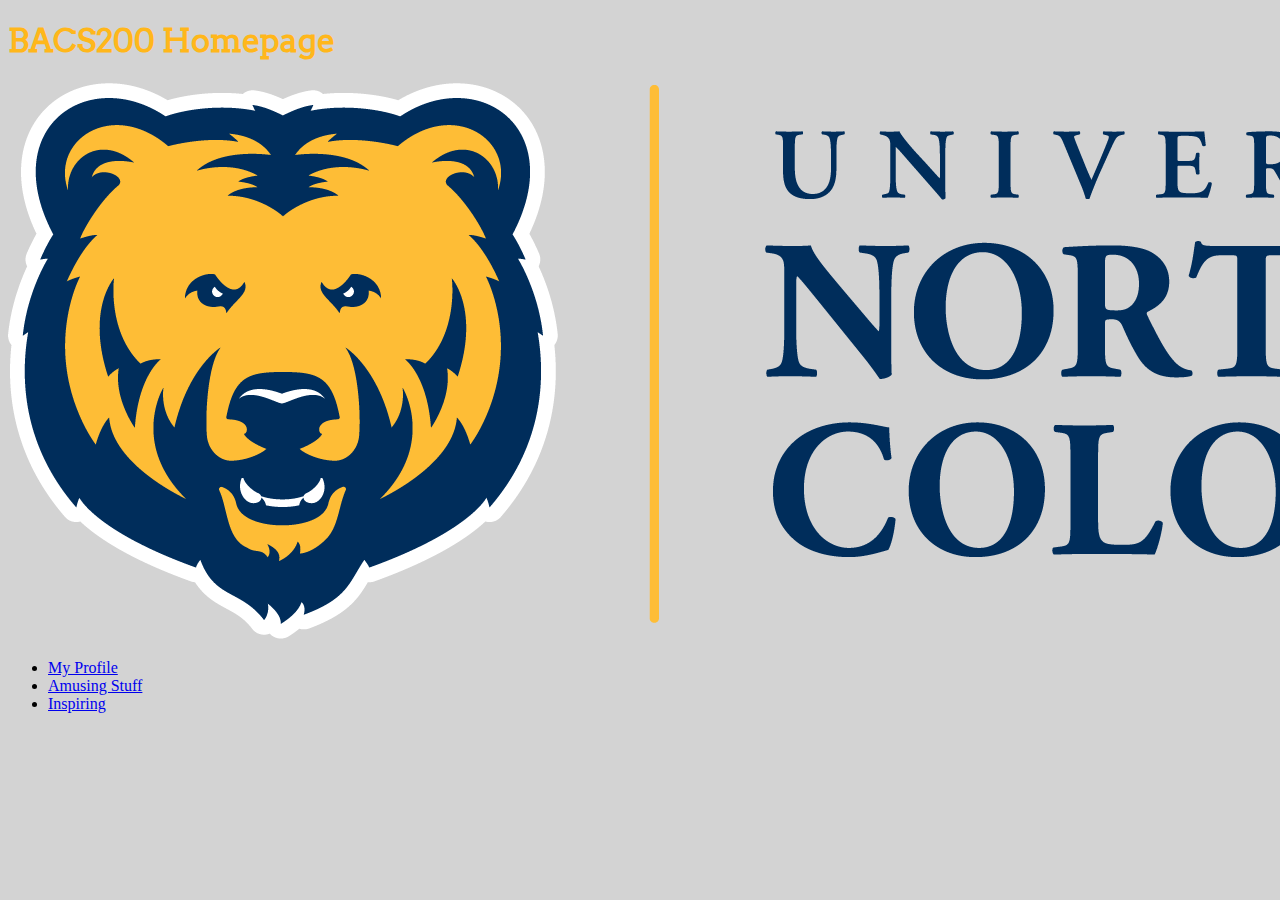
<file: index.html>
<!DOCTYPE html>
<html lang="en">
  <head>
    <title>BACS200</title>  
    <meta charset="UTF-8">
    <link rel="stylesheet" href="css/main.css">
  </head>
  <body>
    <h1>BACS200 Homepage</h1>
    <img src="images/unclogo.png" alt="UNC Logo">
    <ul>
      <li><a href="profile.html">My Profile</a></li>
      <li><a href="amuse.html">Amusing Stuff</a></li>
      <li><a href="inspire.html">Inspiring</a></li>
    </ul>
  </body>
</html>
</file>
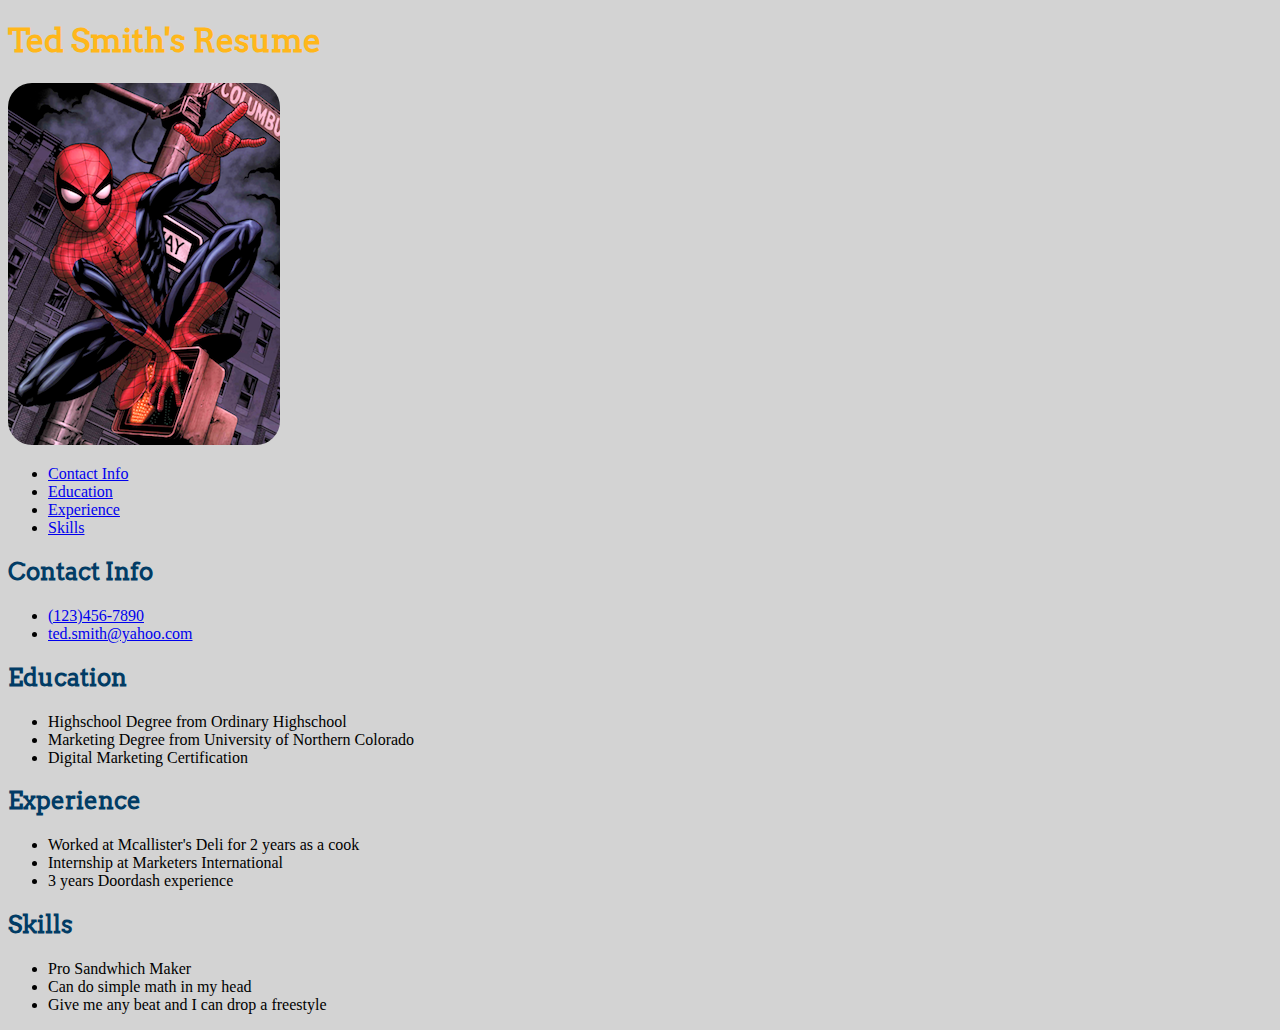
<file: resume/index.html>
<!DOCTYPE html>
<html lang="en">
  <head>
    <title>Resume</title>  
    <meta charset="UTF-8">
    <link rel="stylesheet" href="css/style.css">
  </head>
  <body>
    <h1>Ted Smith's Resume</h1>
    <img src="images/spiderman.png" alt="Pic of Ted Smith">
      <nav>
        <ul>
          <li><a href="#contact">Contact Info</a></li>
          <li><a href="#edu">Education</a></li>
          <li><a href="#exp">Experience</a></li>
          <li><a href="#skill">Skills</a></li>
        </ul>
      </nav>
    <section id="contact">
    <h2>Contact Info</h2>
      <ul>
        <li><a href="tel:1234567890">(123)456-7890</a></li>
        <li><a href="mailto:ted.smith@yahoo.com">ted.smith@yahoo.com</a></li>
      </ul>
    </section>
    <section id="edu">
    <h2>Education</h2>
      <ul>
        <li>Highschool Degree from Ordinary Highschool</li>
        <li>Marketing Degree from University of Northern Colorado</li>
        <li>Digital Marketing Certification</li>
      </ul>
      </section>
      <section id="exp">
    <h2>Experience</h2>
      <ul>
        <li>Worked at Mcallister's Deli for 2 years as a cook</li>
        <li>Internship at Marketers International</li>
        <li>3 years Doordash experience</li>
      </ul>
      </section>
      <section id="skill">
    <h2>Skills</h2>
      <ul>
        <li>Pro Sandwhich Maker</li>
        <li>Can do simple math in my head</li>
        <li>Give me any beat and I can drop a freestyle</li>
      </ul>
    </section>
  </body>
</html>
</file>
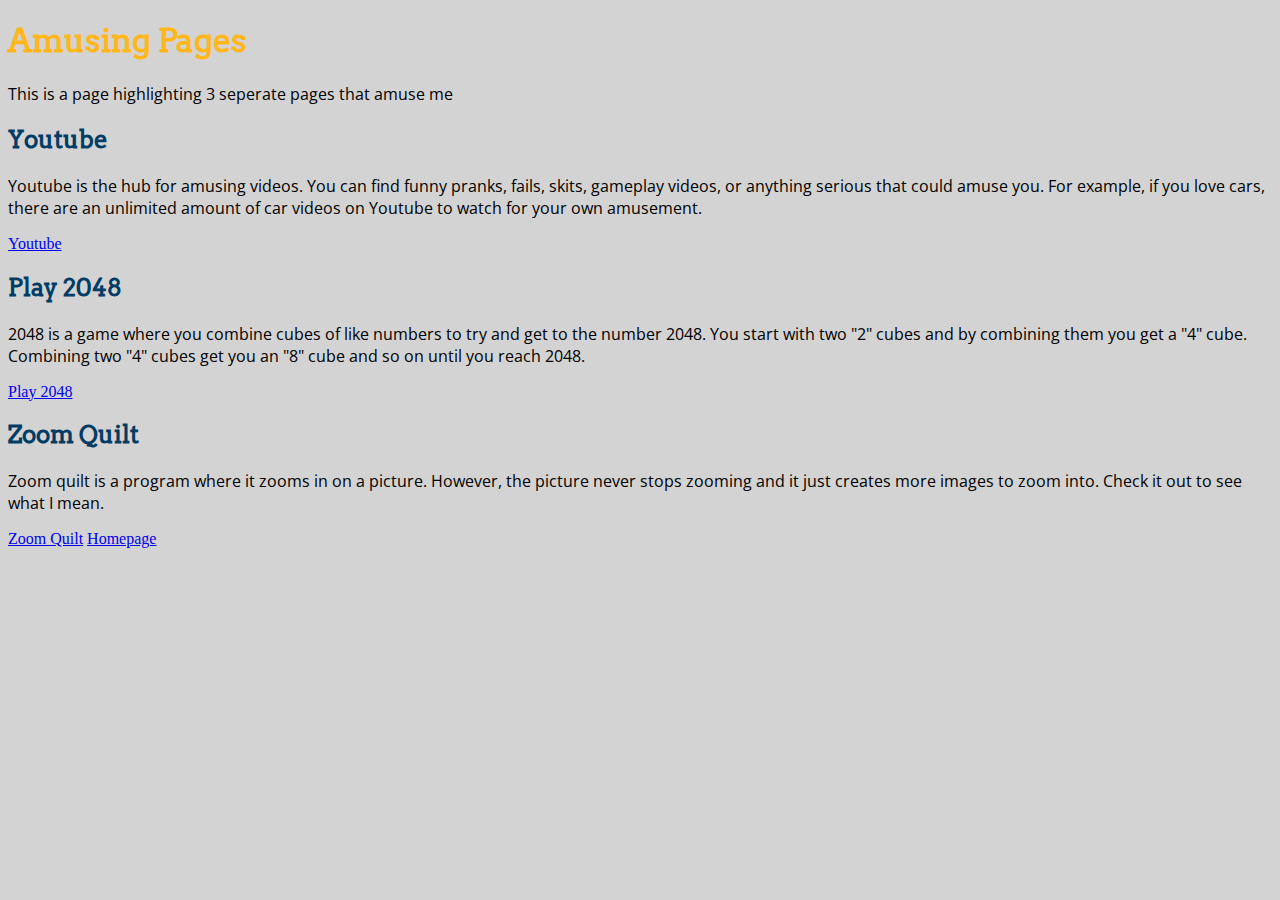
<file: amuse.html>
<!DOCTYPE html>
<html lang="en">
  <head>
    <title>Amuse</title>  
    <meta charset="UTF-8">
    <link rel="stylesheet" href="css/main.css">
  </head>
  <body>
    <h1>Amusing Pages</h1>
	<p>This is a page highlighting 3 seperate pages that amuse me</p>
    <h2>Youtube</h2>
    	<p>Youtube is the hub for amusing videos. You can find funny pranks, fails, skits, gameplay videos, or anything serious that could amuse you. For example, if you love cars, there are an unlimited amount of car videos on Youtube to watch for your own amusement.</p>
	   <a href="https://www.youtube.com/">Youtube</a>
    <h2>Play 2048</h2>
	<p>2048 is a game where you combine cubes of like numbers to try and get to the number 2048. You start with two "2" cubes and by combining them you get a "4" cube. Combining two "4" cubes get you an "8" cube and so on until you reach 2048.</p>
	   <a href="https://play2048.co/">Play 2048</a>
    <h2>Zoom Quilt</h2>
	<p>Zoom quilt is a program where it zooms in on a picture. However, the picture never stops zooming and it just creates more images to zoom into. Check it out to see what I mean.</p>
	   <a href="https://zoomquilt.org/">Zoom Quilt</a>
     <a href="https://tayl1505.github.io/index.html">Homepage</a>
  </body>
</html>
</file>
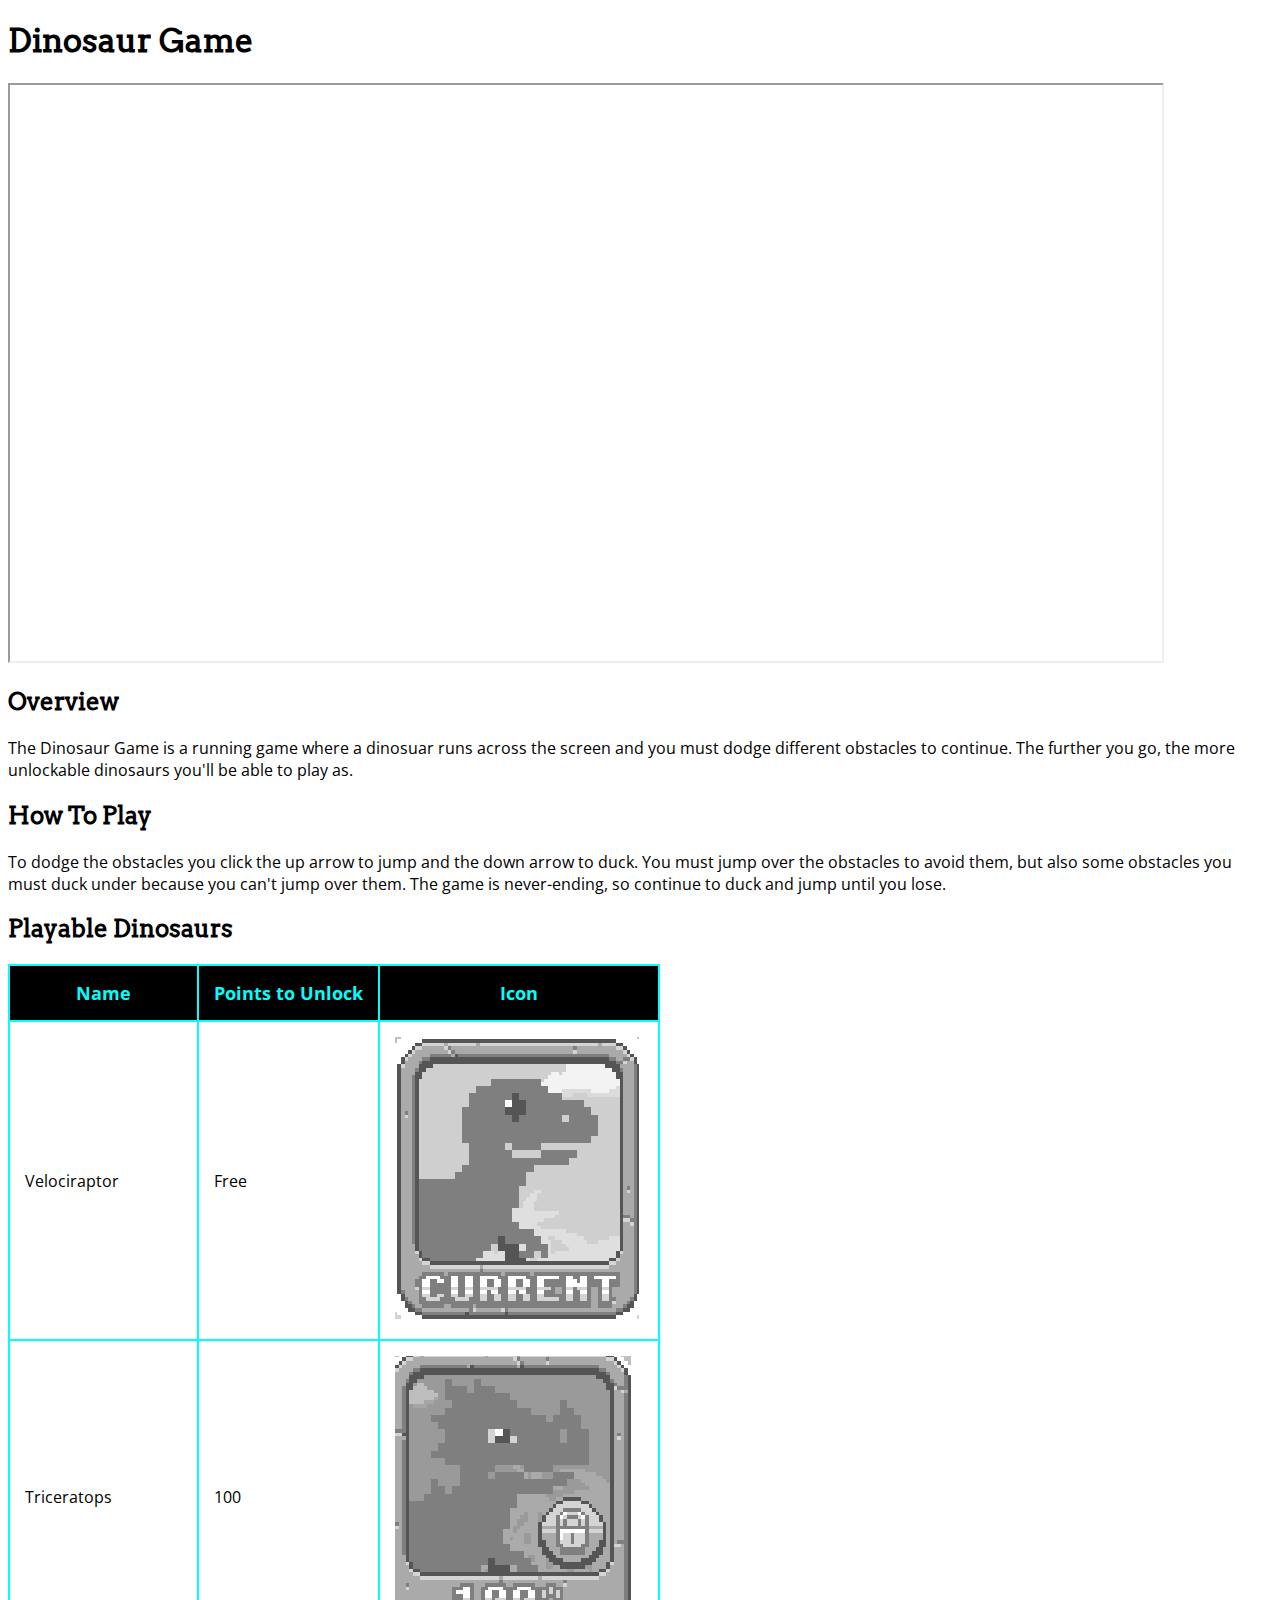
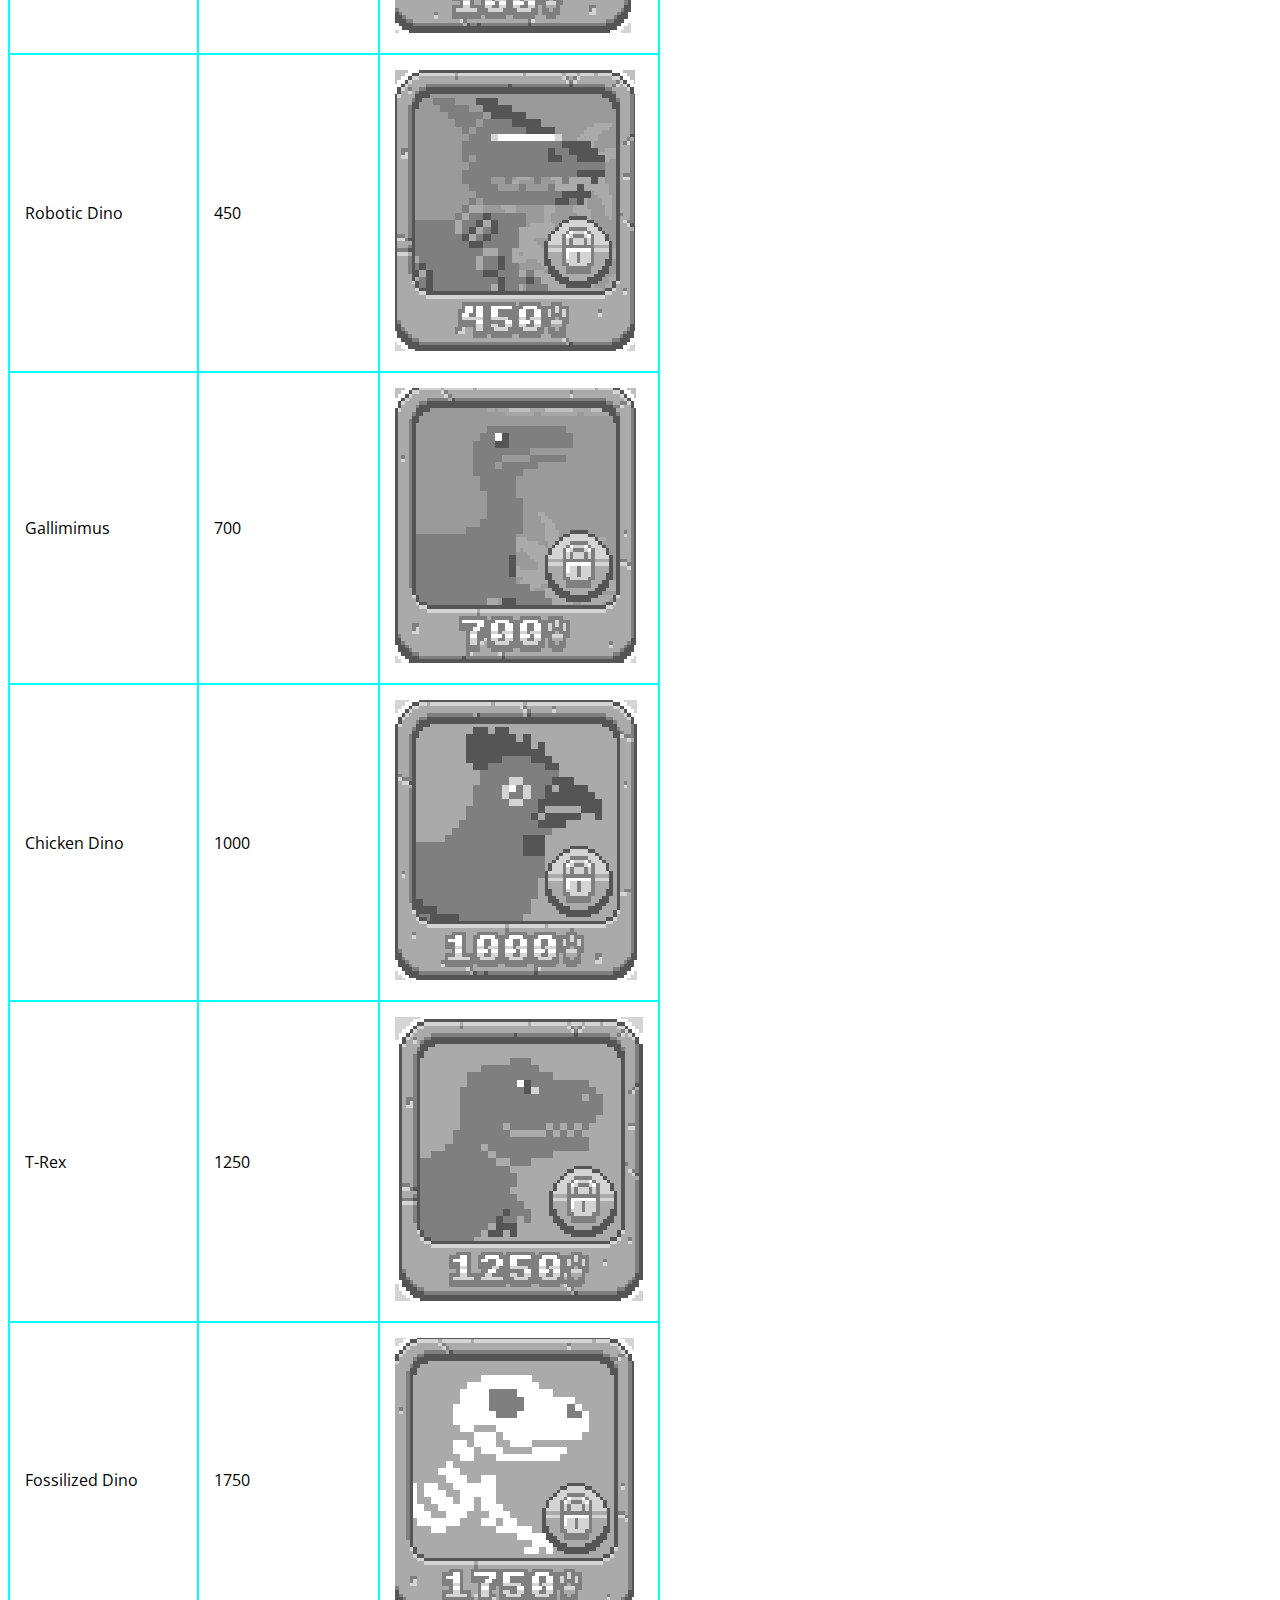
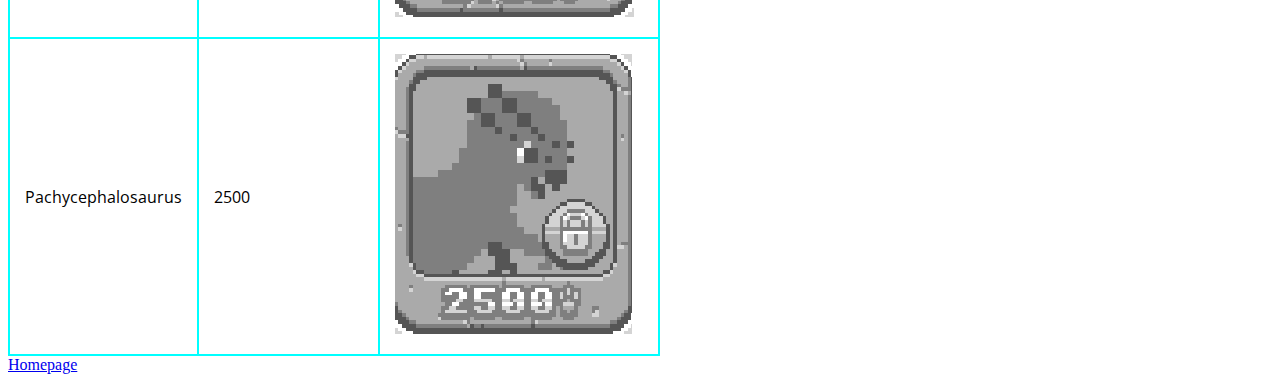
<file: application.html>
<!DOCTYPE html>
<html lang="en">
  <head>
    <title>Application</title>  
    <meta charset="UTF-8">
    <link rel="stylesheet" href="css/application.css">
  </head>
  <body>
    <h1>Dinosaur Game</h1>
    <iframe style="width: 90vw; height: 45vw" src="https://www.onlinegames.io/games/2023/q2/dinosaur-game/index.html"></iframe>
    <h2>Overview</h2>
    <p>The Dinosaur Game is a running game where a dinosuar runs across the screen and you must dodge different obstacles to continue. The further you go, the more unlockable dinosaurs you'll be able to play as.</p>
    <h2>How To Play</h2>
    <p>To dodge the obstacles you click the up arrow to jump and the down arrow to duck. You must jump over the obstacles to avoid them, but also some obstacles you must duck under because you can't jump over them. The game is never-ending, so continue to duck and jump until you lose.</p>
    <h2>Playable Dinosaurs</h2>
    <table>
      <thead>
          <tr>
              <th>Name</th>
              <th>Points to Unlock</th>
              <th>Icon</th>
          </tr>
      </thead>
      <tbody>
          <tr>
              <td>Velociraptor</td>
              <td>Free</td>
              <td><img src="images/veloci.png" alt="Velociraptor"></td>
          </tr>
          <tr>
              <td>Triceratops</td>
              <td>100</td>
              <td><img src="images/tri.png" alt="Triceratops"></td>
          </tr>
          <tr>
             <td>Robotic Dino</td>
             <td>450</td>
             <td><img src="images/robo.png" alt="Robotic Dino"></td>
        </tr>
        <tr>
           <td>Gallimimus</td>
           <td>700</td>
           <td><img src="images/galli.png" alt="Gallimimus"></td>
        </tr>
        <tr>
           <td>Chicken Dino</td>
           <td>1000</td>
           <td><img src="images/chicken.png" alt="Chicken Dino"></td>
        </tr>
        <tr>
           <td>T-Rex</td>
           <td>1250</td>
           <td><img src="images/rex.png" alt="T-Rex"></td>
        </tr>
        <tr>
           <td>Fossilized Dino</td>
           <td>1750</td>
           <td><img src="images/bone.png" alt="Fossilized Dino"></td>
        </tr>
        <tr>
           <td>Pachycephalosaurus</td>
           <td>2500</td>
           <td><img src="images/pachy.png" alt="Pachy"></td>
        </tr>
      </tbody>
    </table>
    <a href="https://tayl1505.github.io/index.html">Homepage</a>
  </body>
</html>
</file>
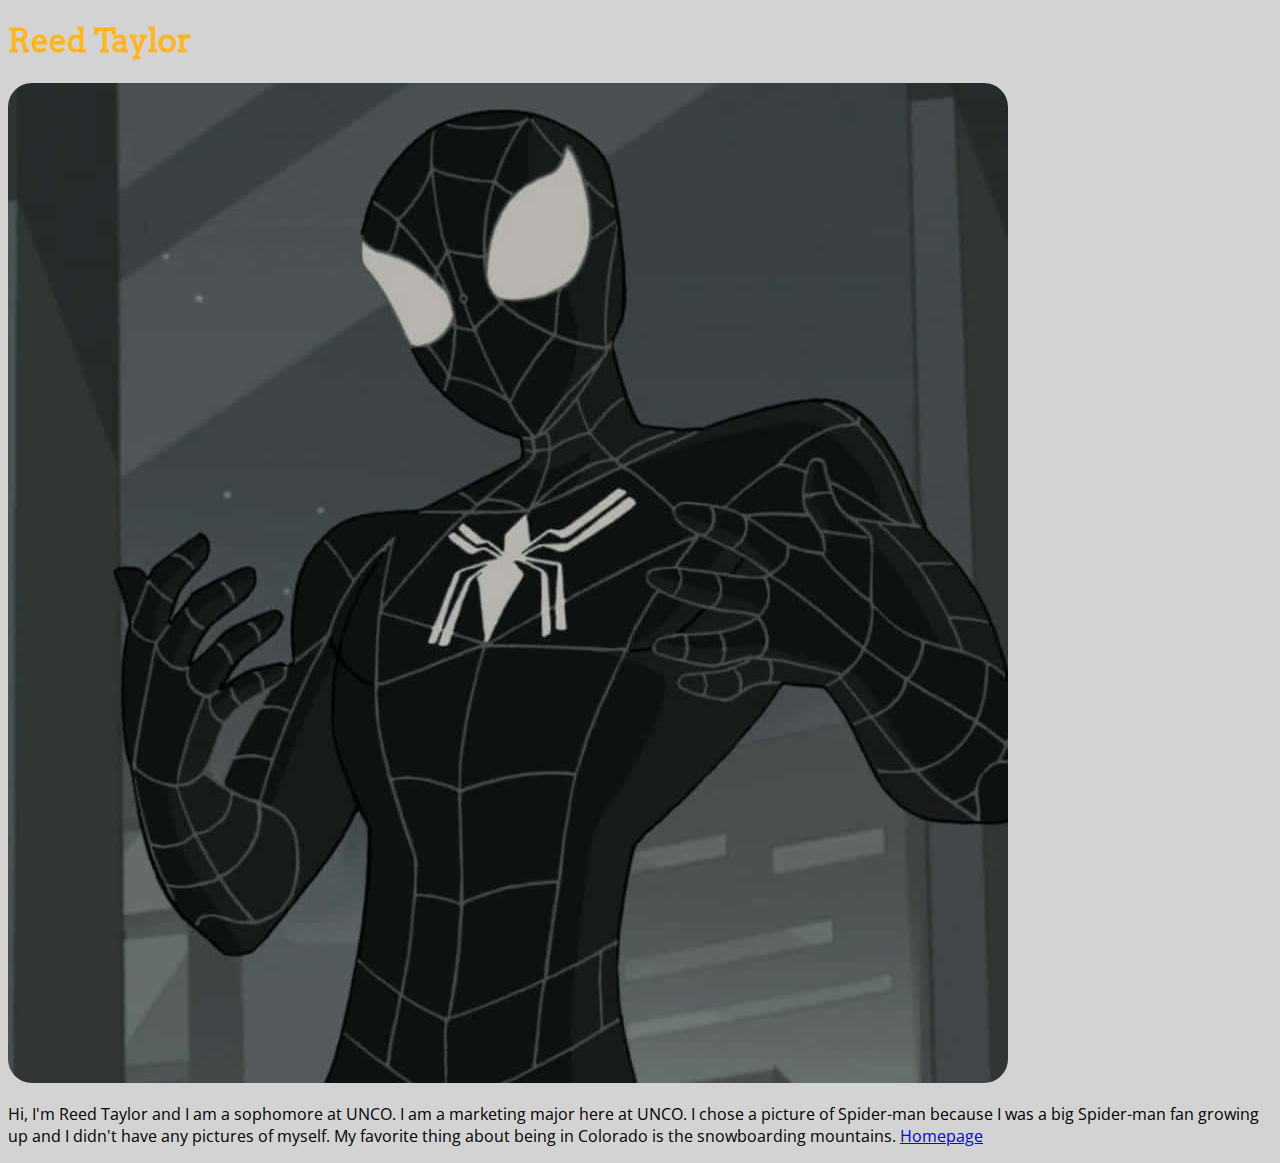
<file: profile.html>
<!DOCTYPE html>
<html lang="en">
  <head>
    <title>My Profile</title>  
    <meta charset="UTF-8">
    <link rel="stylesheet" href="css/main.css">
  </head>
  <body>
    <h1>Reed Taylor</h1>
    <img src="images/profile.jpg" alt="Pic of Spider-man/Reed Taylor">
    <p>Hi, I'm Reed Taylor and I am a sophomore at UNCO. I am a marketing major here at UNCO. I chose a picture of Spider-man because I was a big Spider-man fan growing up and I didn't have any pictures of myself. My favorite thing about being in Colorado is the snowboarding mountains.
    <a href="https://tayl1505.github.io/index.html">Homepage</a>
  </body>
</html>
</file>
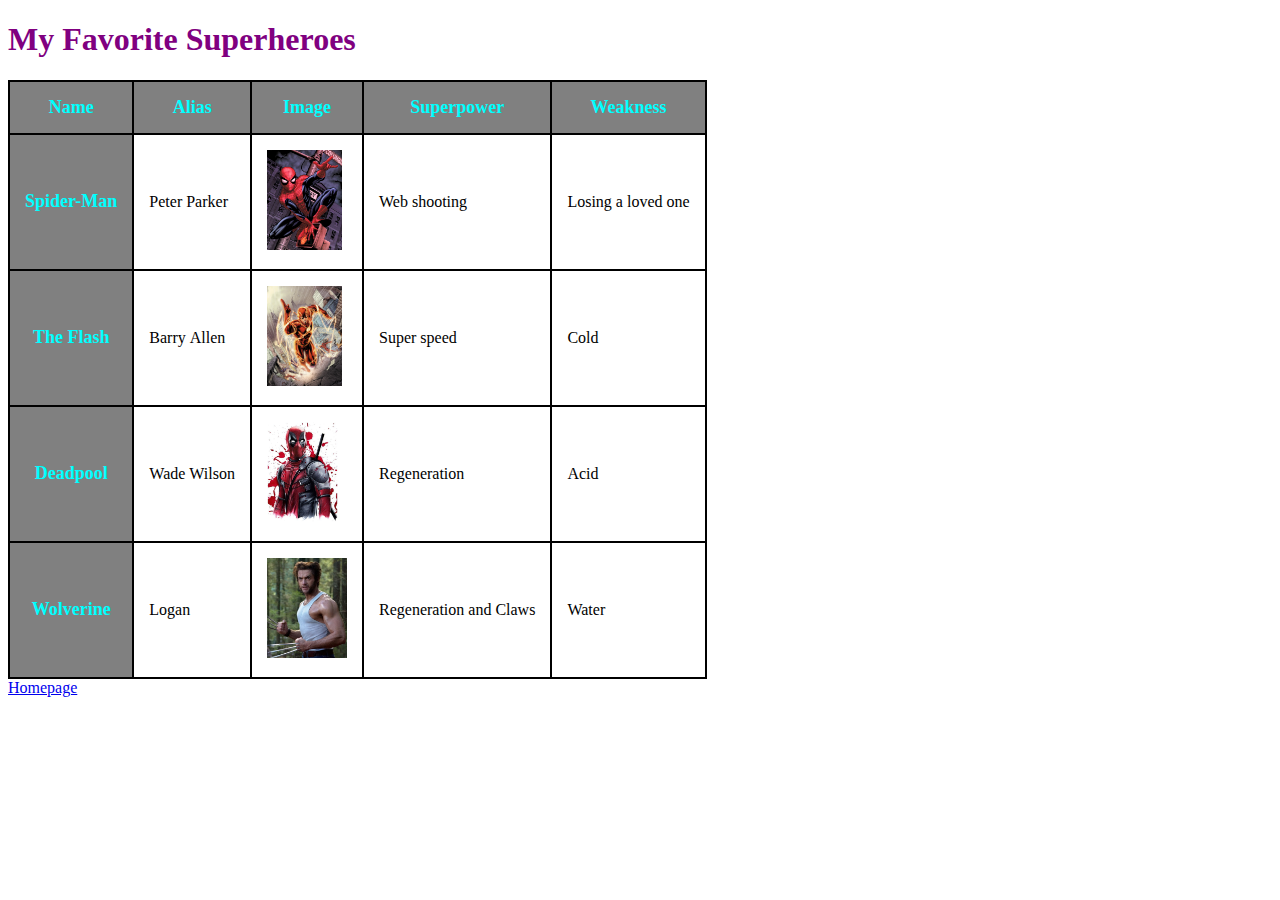
<file: superhero.html>
<!DOCTYPE html>
<html lang="en">
  <head>
    <title>Superhero</title>  
    <meta charset="UTF-8">
    <style>
      h1
      {
         color: purple
      }
      img
      {
          height: 100px;
      }
      td, th
      {
          border: 2px solid black;
          padding: 15px;
      }
      table
      {
          border-collapse: collapse;
      }
      th
      {
          background-color: gray;
          font-size: 18px;
      }
      th
      {
          color: aqua
      }
    </style>
  </head>
  <body>
    <h1>My Favorite Superheroes</h1>
    <table>
      <thead>
        <tr>
          <th>Name</th>
          <th>Alias</th>
          <th>Image</th>
          <th>Superpower</th>
          <th>Weakness</th>
        </tr>
      </thead>
      <tbody>
        <tr>
          <th>Spider-Man</th>
          <td>Peter&nbsp;Parker</td>
          <td><a href="images/spiderman.png"><img src="images/spiderman.png" alt="Spider-Man"></a></td>
          <td>Web&nbsp;shooting</td>
          <td>Losing&nbsp;a&nbsp;loved&nbsp;one</td>
        </tr>
        <tr>
          <th>The&nbsp;Flash</th>
          <td>Barry&nbsp;Allen</td>
          <td><a href="images/flash.jpg"><img src="images/flash.jpg" alt="The Flash"></a></td>
          <td>Super&nbsp;speed</td>
          <td>Cold</td>
        </tr>
        <tr>
          <th>Deadpool</th>
          <td>Wade&nbsp;Wilson</td>
          <td><a href="images/deadpool.jpg"><img src="images/deadpool.jpg" alt="Deadpool"></a></td>
          <td>Regeneration</td>
          <td>Acid</td>
        </tr>
        <tr>
          <th>Wolverine</th>
          <td>Logan</td>
          <td><a href="images/wolverine.jpg"><img src="images/wolverine.jpg" alt="Wolverine"></a></td>
          <td>Regeneration&nbsp;and&nbsp;Claws</td>
          <td>Water</td>
        </tr>
      </tbody>
    </table>
    <a href="https://tayl1505.github.io/index.html">Homepage</a>
  </body>
</html>
</file>
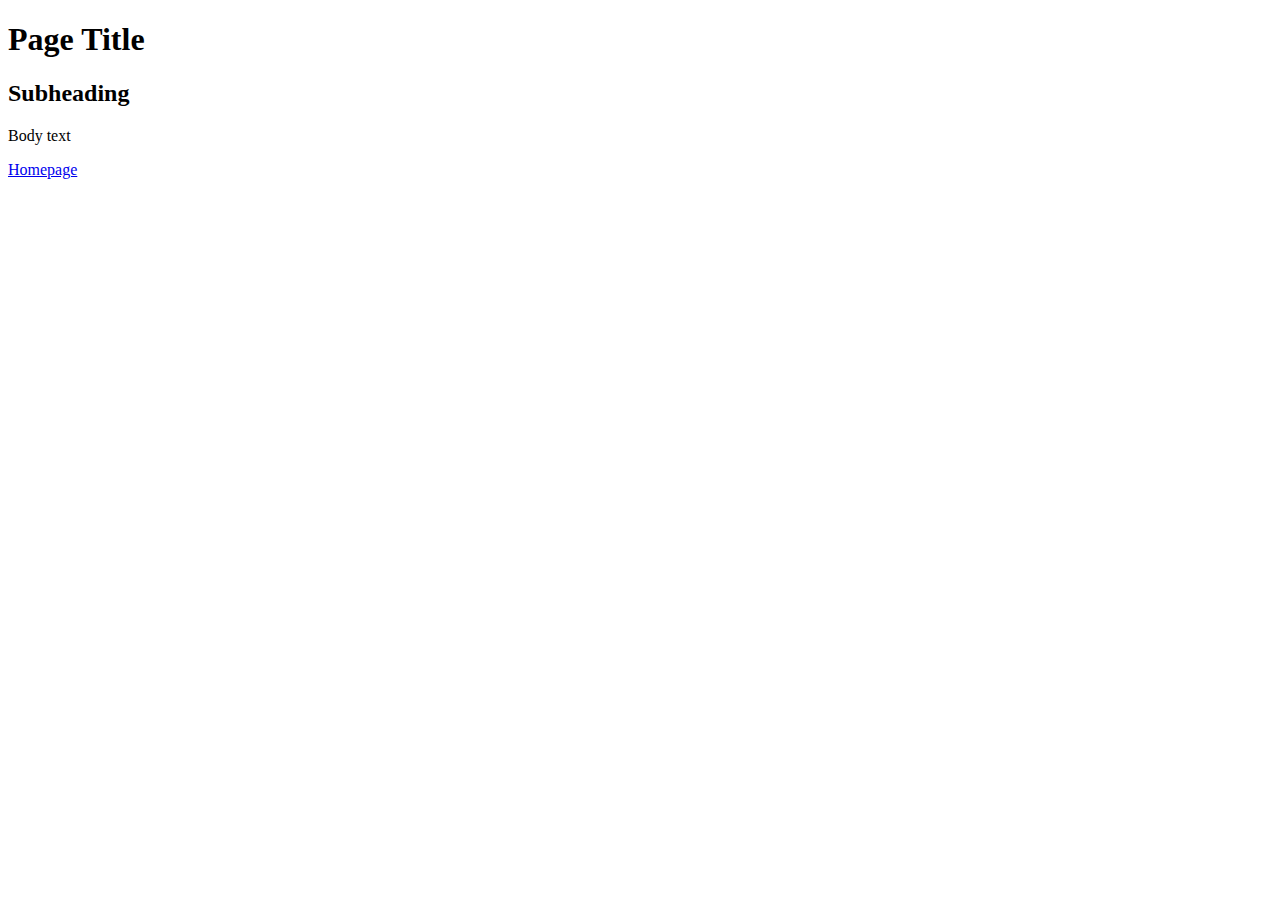
<file: template.html>
<!DOCTYPE html>
<html lang="en">
  <head>
    <title>Template</title>  
    <meta charset="UTF-8">
  </head>
  <body>
    <h1>Page Title</h1>
    <h2>Subheading</h2>
    <p>Body text</p>
    <a href="https://tayl1505.github.io/index.html">Homepage</a>
  </body>
</html>
</file>
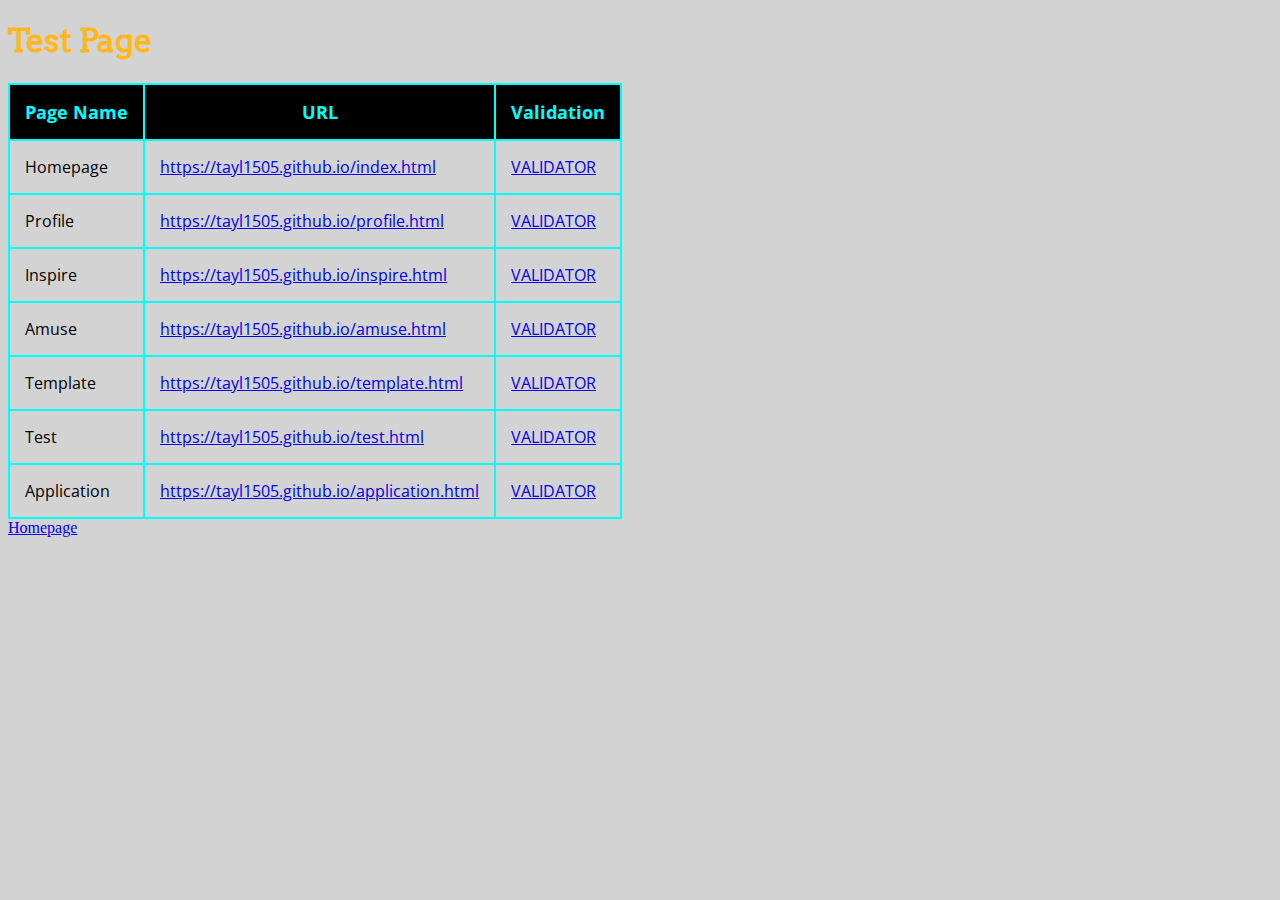
<file: test.html>
<!DOCTYPE html>
<html lang="en">
  <head>
    <title>Test Page</title>  
    <meta charset="UTF-8">
    <link rel="stylesheet" href="css/main.css">
  </head>
  <body>
    <h1>Test Page</h1>
    <table>
      <tr>
        <th>Page Name</th>
        <th>URL</th>
        <th>Validation</th>
      </tr>
      <tr>
        <td>Homepage</td>
        <td><a href="https://tayl1505.github.io/index.html">https://tayl1505.github.io/index.html</a></td>
        <td><a href="https://validator.w3.org/nu/?showsource=yes&doc=https%3A%2F%2Ftayl1505.github.io%2Findex.html">VALIDATOR</a></td>
      </tr>
      <tr>
        <td>Profile</td>
        <td><a href="https://tayl1505.github.io/profile.html">https://tayl1505.github.io/profile.html</a></td>
        <td><a href="https://validator.w3.org/nu/?showsource=yes&doc=https%3A%2F%2Ftayl1505.github.io%2Fprofile.html">VALIDATOR</a></td>
      </tr>
      <tr>
        <td>Inspire</td>
        <td><a href="https://tayl1505.github.io/inspire.html">https://tayl1505.github.io/inspire.html</a></td>
        <td><a href="https://validator.w3.org/nu/?showsource=yes&doc=https%3A%2F%2Ftayl1505.github.io%2Finspire.html">VALIDATOR</a></td>
      </tr>
      <tr>
        <td>Amuse</td>
        <td><a href="https://tayl1505.github.io/amuse.html">https://tayl1505.github.io/amuse.html</a></td>
        <td><a href="https://validator.w3.org/nu/?showsource=yes&doc=https%3A%2F%2Ftayl1505.github.io%2Famuse.html">VALIDATOR</a></td>
      </tr>
      <tr>
        <td>Template</td>
        <td><a href="https://tayl1505.github.io/template.html">https://tayl1505.github.io/template.html</a></td>
        <td><a href="https://validator.w3.org/nu/?showsource=yes&doc=https%3A%2F%2Ftayl1505.github.io%2Ftemplate.html">VALIDATOR</a></td>
      </tr>
      <tr>
      <td>Test</td>
      <td><a href="https://tayl1505.github.io/test.html">https://tayl1505.github.io/test.html</a></td>
      <td><a href="https://validator.w3.org/nu/?showsource=yes&doc=https%3A%2F%2Ftayl1505.github.io%2Ftest.html">VALIDATOR</a></td>
      </tr>
      <tr>
        <td>Application</td>
        <td><a href="https://tayl1505.github.io/application.html">https://tayl1505.github.io/application.html</a></td>
        <td><a href="https://validator.w3.org/nu/?showsource=yes&doc=https%3A%2F%2Ftayl1505.github.io%2Fapplication.html">VALIDATOR</a></td>
        </tr>
    </table>
    <a href="https://tayl1505.github.io/index.html">Homepage</a>
  </body>
</html>
</file>
<file: css/main.css>
@font-face
{
    font-family: arvo;
    src: url(fonts/Arvo.ttf)
}
@font-face
{
    font-family: OpenSans;
    src: url(fonts/OpenSans.ttf)
}
h1
{
    font-family: arvo;
    color: #FFB71B;
}
h1 :hover
{
color: #013C65;
}
li :hover
{
    color: #FFB71B;
}
h2
{
    font-family: arvo;
    color: #013C65;  
}
p
{
    font-family: OpenSans;
}
td, th
{
    border: 2px solid aqua;
    padding: 15px;
    font-family: OpenSans;
}
table
{
    border-collapse: collapse;
}
th
{
    background-color: black;
    font-size: 18px;
}
th
{
    color: aqua
}
body {
    background-color: lightgrey;
}
img {
    border-radius: 18pt;
}
p
{
    color: black;
}
</file>
<file: resume/css/style.css>
@font-face
{
    font-family: arvo;
    src: url(fonts/Arvo.ttf)
}
@font-face
{
    font-family: OpenSans;
    src: url(fonts/OpenSans.ttf)
}
h1
{
    font-family: arvo;
    color: #FFB71B;
}
h1 :hover
{
color: #013C65;
}
li :hover
{
    color: #FFB71B;
}
h2
{
    font-family: arvo;
    color: #013C65;  
}
p
{
    font-family: OpenSans;
}
td, th
{
    border: 2px solid aqua;
    padding: 15px;
    font-family: OpenSans;
}
table
{
    border-collapse: collapse;
}
th
{
    background-color: black;
    font-size: 18px;
}
th
{
    color: aqua
}
body {
    background-color: lightgrey;
}
img {
    border-radius: 18pt;
}
p
{
    color: black;
}
</file>
<file: css/application.css>
@font-face
{
    font-family: arvo;
    src: url(fonts/Arvo.ttf)
}
@font-face
{
    font-family: OpenSans;
    src: url(fonts/OpenSans.ttf)
}
h1
{
    font-family: arvo;
}
h2
{
    font-family: arvo;
}
p
{
    font-family: OpenSans;
}

td, th
{
    border: 2px solid aqua;
    padding: 15px;
    font-family: OpenSans;
}
table
{
    border-collapse: collapse;
}
th
{
    background-color: black;
    font-size: 18px;
}
th
{
    color: aqua
}
</file>
